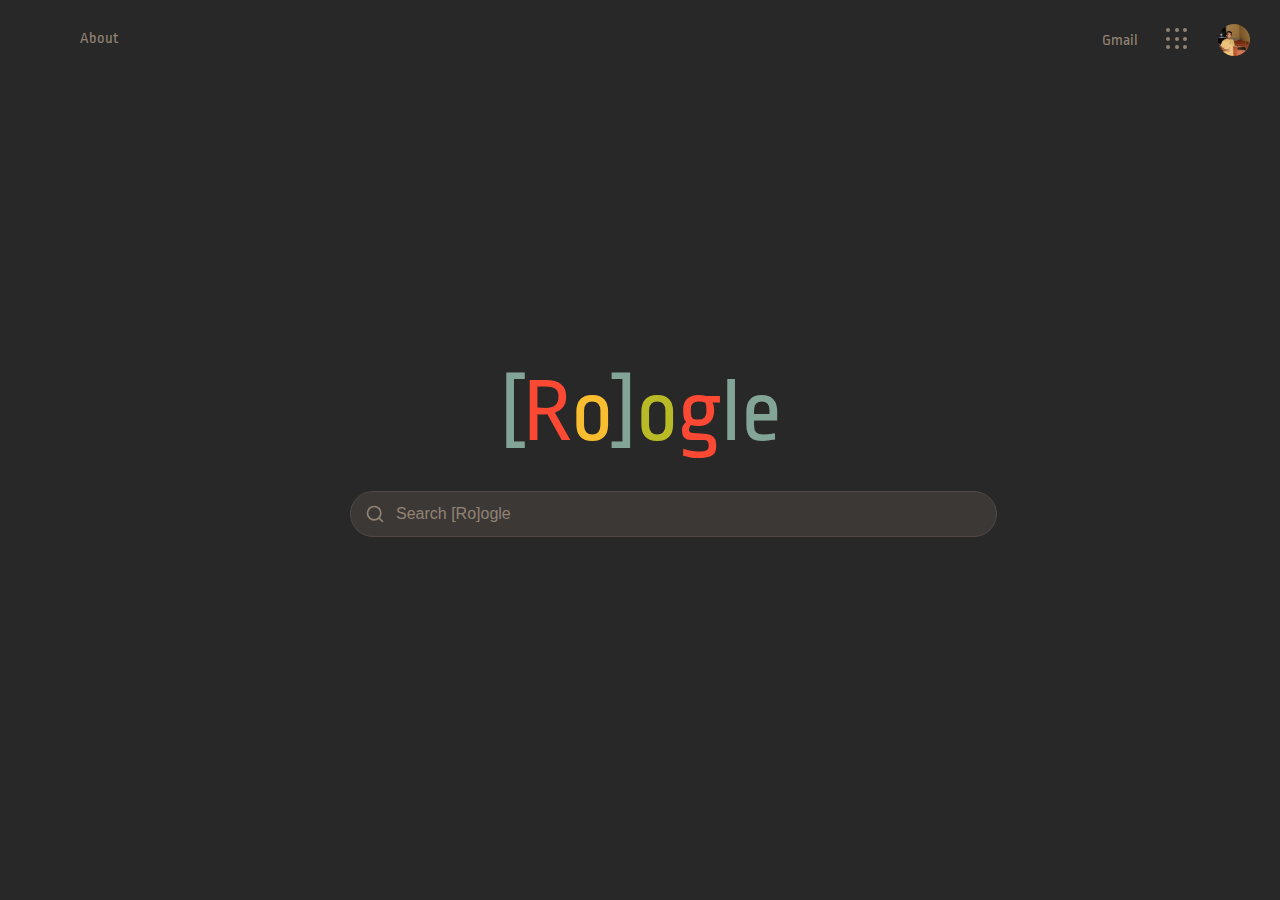
<file: beta-desktop/index.html>
<!DOCTYPE html>
<html lang="en">
<head>
    <meta charset="UTF-8">
    <meta name="viewport" content="width=device-width, initial-scale=1.0">
    <title>Roogle</title>
    <link href="https://fonts.googleapis.com/css2?family=Ropa+Sans&display=swap" rel="stylesheet">
<link rel="stylesheet" href="style.css">
</head>
<body>
    <a href="/beta-desktop/about.html" class="about-link">About</a>
    <div class="top-right">
        <a href="#" class="gmail-link" onclick="event.preventDefault(); document.getElementById('composePopup').classList.toggle('show')">Gmail</a>
        <div class="menu-dots" onclick="document.getElementById('profilePopup').classList.remove('show'); document.getElementById('appsMenu').classList.toggle('show')">
            <div class="dot"></div>
            <div class="dot"></div>
            <div class="dot"></div>
            <div class="dot"></div>
            <div class="dot"></div>
            <div class="dot"></div>
            <div class="dot"></div>
            <div class="dot"></div>
            <div class="dot"></div>
        </div>
        <div class="profile-pic" style="background-image: url('../assets/rohan-headshot.jpg'); background-size: cover; background-position: center;" onclick="document.getElementById('appsMenu').classList.remove('show'); document.getElementById('profilePopup').classList.toggle('show')"></div>
    </div>
    <div id="appsMenu" class="apps-menu">
        <a href="https://github.com/rshah713" class="app-item" target="_blank">
            <svg class="app-icon" viewBox="0 0 24 24"><path fill="#ffffff" d="M12 0c-6.626 0-12 5.373-12 12 0 5.302 3.438 9.8 8.207 11.387.599.111.793-.261.793-.577v-2.234c-3.338.726-4.033-1.416-4.033-1.416-.546-1.387-1.333-1.756-1.333-1.756-1.089-.745.083-.729.083-.729 1.205.084 1.839 1.237 1.839 1.237 1.07 1.834 2.807 1.304 3.492.997.107-.775.418-1.305.762-1.604-2.665-.305-5.467-1.334-5.467-5.931 0-1.311.469-2.381 1.236-3.221-.124-.303-.535-1.524.117-3.176 0 0 1.008-.322 3.301 1.23.957-.266 1.983-.399 3.003-.404 1.02.005 2.047.138 3.006.404 2.291-1.552 3.297-1.23 3.297-1.23.653 1.653.242 2.874.118 3.176.77.84 1.235 1.911 1.235 3.221 0 4.609-2.807 5.624-5.479 5.921.43.372.823 1.102.823 2.222v3.293c0 .319.192.694.801.576 4.765-1.589 8.199-6.086 8.199-11.386 0-6.627-5.373-12-12-12z"/></svg>
            <div class="app-name">code</div>
        </a>
        <a href="https://linkedin.com/in/rshah713" class="app-item" target="_blank">
            <svg class="app-icon" viewBox="0 0 24 24"><path fill="#0077b5" d="M19 0h-14c-2.761 0-5 2.239-5 5v14c0 2.761 2.239 5 5 5h14c2.762 0 5-2.239 5-5v-14c0-2.761-2.238-5-5-5zm-11 19h-3v-11h3v11zm-1.5-12.268c-.966 0-1.75-.79-1.75-1.764s.784-1.764 1.75-1.764 1.75.79 1.75 1.764-.783 1.764-1.75 1.764zm13.5 12.268h-3v-5.604c0-3.368-4-3.113-4 0v5.604h-3v-11h3v1.765c1.396-2.586 7-2.777 7 2.476v6.759z"/></svg>
            <div class="app-name">connect</div>
        </a>
        <a href="#" class="app-item">
            <svg class="app-icon" viewBox="0 0 24 24" fill="currentColor"><path d="M19 13h-6v6h-2v-6H5v-2h6V5h2v6h6v2z"/></svg>
            <div class="app-name">create</div>
        </a>
    </div>
    <div id="profilePopup" class="profile-popup">
        <div class="close-popup" onclick="document.getElementById('profilePopup').classList.remove('show')">×</div>
        <div class="popup-profile-pic" style="background-image: url('../assets/rohan-headshot.jpg')"></div>
        <div class="popup-name">Hi, I'm Rohan</div>
        <div class="popup-welcome">Welcome to my personal site!</div>
    </div>
    <div id="composePopup" class="compose-popup">
        <div class="compose-header">
            <div class="compose-title">New Message</div>
            <div class="compose-actions">
                <span class="compose-close" onclick="document.getElementById('composePopup').classList.remove('show')">×</span>
            </div>
        </div>
        <div class="compose-body">
            <form id="emailForm">
                <div class="email-field">
                    <div class="field-row">
                        <label>From</label>
                        <input type="email" class="compose-input" placeholder="Your Email" />
                    </div>
                </div>
                <div class="subject-field">
                    <input type="text" class="compose-input" placeholder="Subject" />
                </div>
                <textarea class="compose-textarea"></textarea>
                <button type="submit" class="compose-send">Send</button>
            </form>
        </div>
    </div>
    <div class="logo">
        <span>[</span><span>R</span><span>o</span><span>]</span><span>o</span><span>g</span><span>l</span><span>e</span>
    </div>
    <div class="search-container">
        <svg class="search-icon" xmlns="http://www.w3.org/2000/svg" viewBox="0 0 24 24" fill="none" stroke="currentColor" stroke-width="2" stroke-linecap="round" stroke-linejoin="round">
            <circle cx="11" cy="11" r="8"></circle>
            <line x1="21" y1="21" x2="16.65" y2="16.65"></line>
        </svg>
        <input type="text" class="search-bar" placeholder="Search [Ro]ogle" readonly>
        <div id="searchDropdown" class="search-dropdown">
            <div class="trending-title">Trending searches</div>
            <a href="/beta-desktop/experience.html" class="trending-item" style="text-decoration: none;">rohan's experience</a>
            <a href="/beta-desktop/skills.html" class="trending-item" style="text-decoration: none;">rohan's skills</a>
            <a href="/beta-desktop/projects.html" class="trending-item" style="text-decoration: none;">rohan's projects</a>
        </div>
    </div>
    <script>
    document.getElementById('emailForm').addEventListener('submit', function(e) {
        e.preventDefault();
        var email = document.querySelector('.email-field input').value;
        var subject = document.querySelector('.subject-field input').value;
        var message = document.querySelector('.compose-textarea').value;
        var e = atob('NzEzcnNoYWhAZ21haWwuY29t');
        
        // handle newline chars in email body
        var encodedSubject = encodeURIComponent(subject);
        var encodedMessage = encodeURIComponent(message);
        
        window.location.href = `mailto:${e}?subject=${encodedSubject}&body=${encodedMessage}`;
    });

    document.querySelector('.search-bar').addEventListener('click', function() {
        document.getElementById('searchDropdown').classList.add('show');
    });

    document.addEventListener('click', function(e) {
        if (!e.target.matches('.search-bar') && !e.target.matches('.search-dropdown') && !e.target.matches('.trending-item')) {
            document.getElementById('searchDropdown').classList.remove('show');
        }
    });
    </script>
</body>
</html>
</file>
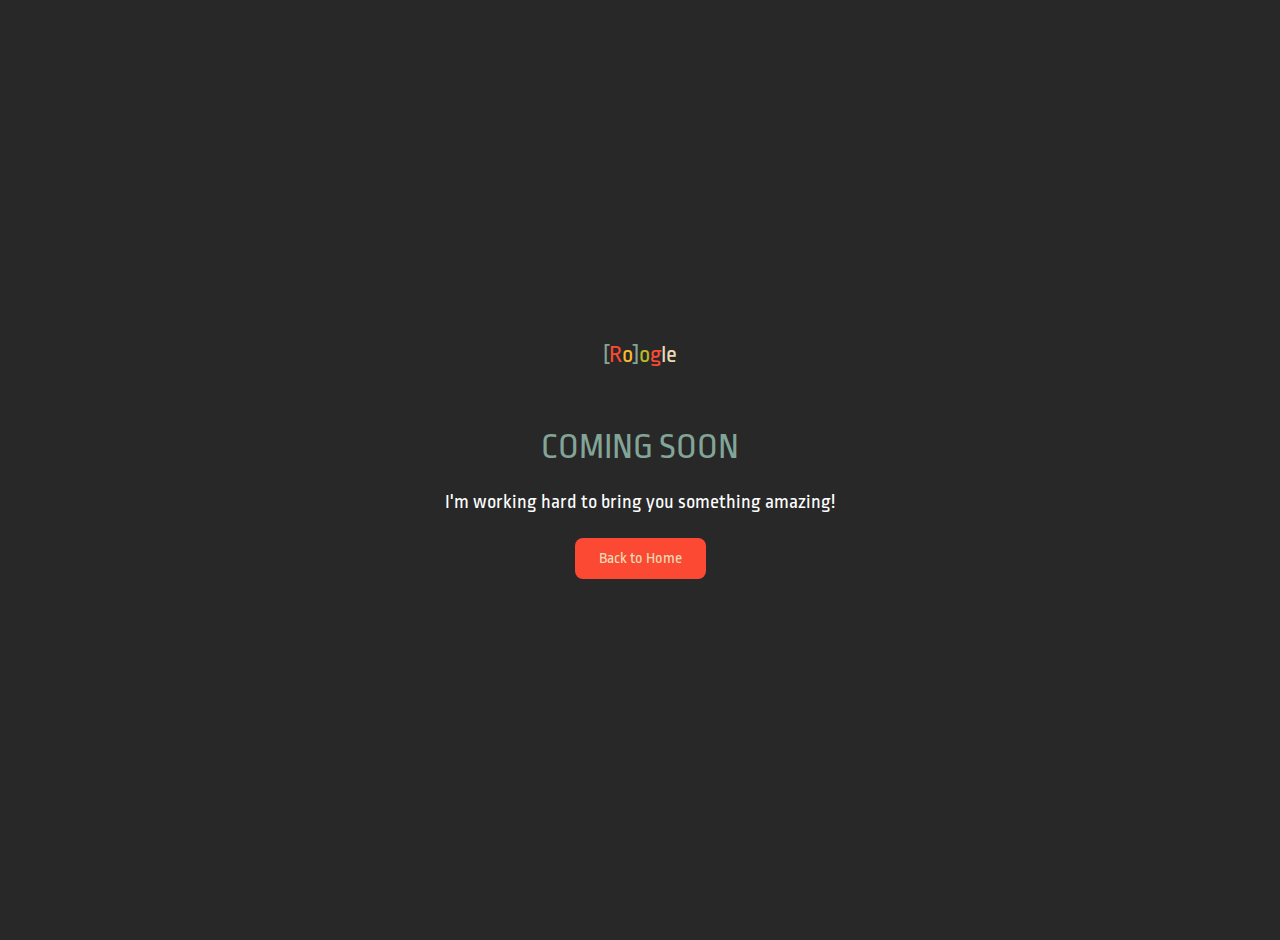
<file: beta-desktop/experience.html>
<!DOCTYPE html>
<html lang="en">
<head>
    <meta charset="UTF-8">
    <meta name="viewport" content="width=device-width, initial-scale=1.0">
    <title>About [Ro]ogle</title>
    <link href="https://fonts.googleapis.com/css2?family=Ropa+Sans&display=swap" rel="stylesheet">
    <style>
        body {
            font-family: 'Ropa Sans', sans-serif;
            margin: 0;
            padding: 20px;
            background-color: #282828;
            color: #ebdbb2;
            display: flex;
            flex-direction: column;
            align-items: center;
            justify-content: center;
            height: 100vh;
        }
        .header {
            display: flex;
            align-items: center;
            gap: 40px;
            margin-bottom: 40px;
        }
        .logo {
            font-size: 24px;
            text-decoration: none;
            color: #ebdbb2;
        }
        .logo span:nth-child(1) { color: #83a598; }
        .logo span:nth-child(2) { color: #fb4934; }
        .logo span:nth-child(3) { color: #fabd2f; }
        .logo span:nth-child(4) { color: #83a598; }
        .logo span:nth-child(5) { color: #b8bb26; }
        .logo span:nth-child(6) { color: #fb4934; }
        .about-content {
            text-align: center;
            padding: 20px;
            max-width: 600px;
            margin: 0 auto;
        }
        .about-name {
            font-size: 36px;
            color: #83a598;
            margin-bottom: 20px;
            animation: fadeIn 1s ease-in-out;
        }
        .about-description {
            font-size: 20px;
            line-height: 1.6;
            color: #ffffff;
            margin-bottom: 20px;
            animation: fadeIn 1.5s ease-in-out;
        }
        .discover-btn {
            display: inline-block;
            padding: 12px 24px;
            background: #fb4934;
            border: none;
            border-radius: 8px;
            color: #ebdbb2;
            font-size: 16px;
            cursor: pointer;
            transition: all 0.3s ease;
            text-decoration: none;
        }
        .discover-btn:hover {
            background: #fb6f6f;
            color: #282828;
        }
        @keyframes fadeIn {
            from { opacity: 0; transform: translateY(-20px); }
            to { opacity: 1; transform: translateY(0); }
        }
    </style>
</head>
<body>
    <div class="header">
        <a href="/" class="logo">
            <span>[</span><span>R</span><span>o</span><span>]</span><span>o</span><span>g</span><span>l</span><span>e</span>
        </a>
    </div>

    <div class="about-content">
        <div class="about-name">COMING SOON</div>
        <div class="about-description">
            I'm working hard to bring you something amazing!
        </div>
        <a href="/beta-desktop/index.html" class="discover-btn">Back to Home</a>
    </div>
</body>
</html>
</file>
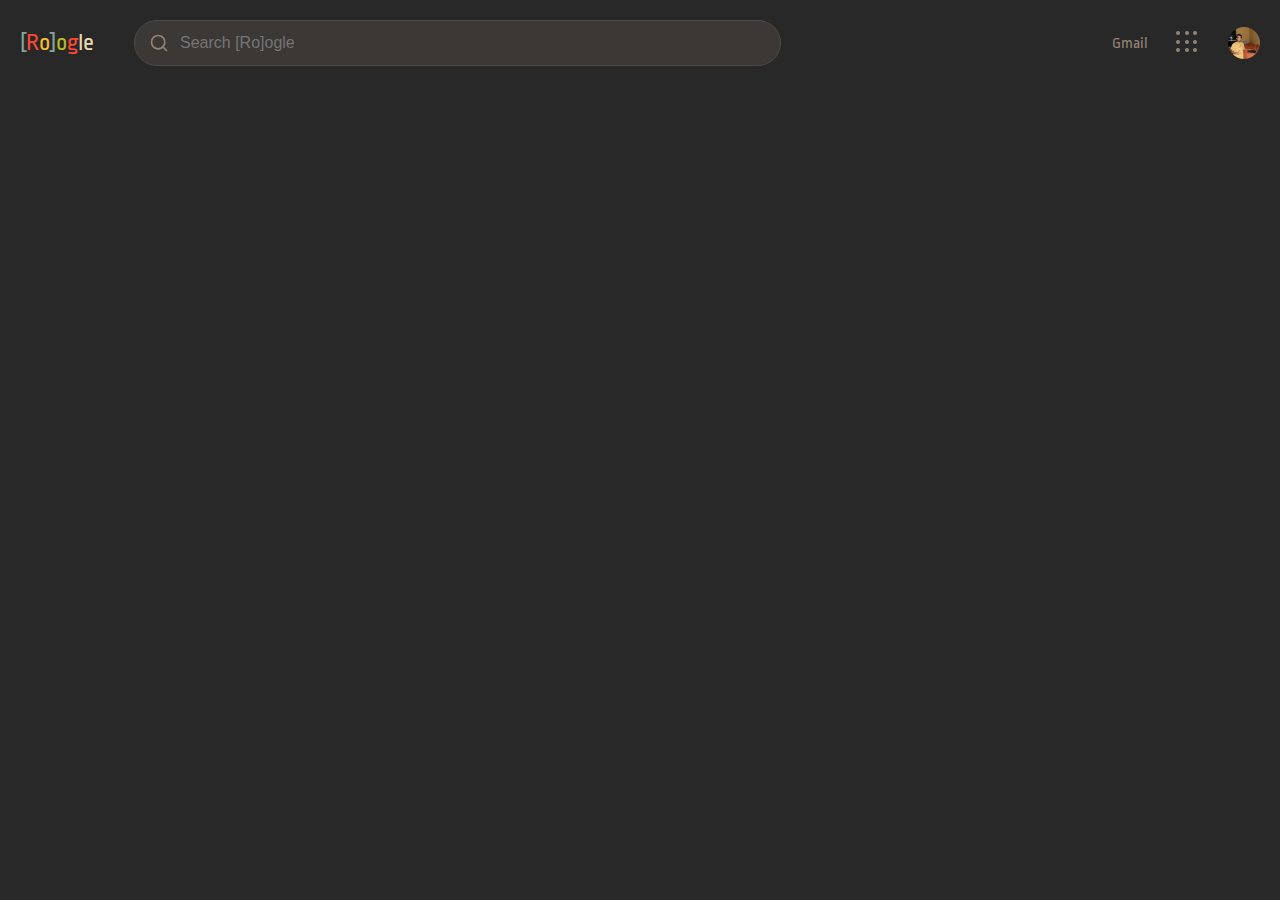
<file: beta-desktop/header.html>
<!DOCTYPE html>
<html lang="en">
<head>
    <meta charset="UTF-8">
    <meta name="viewport" content="width=device-width, initial-scale=1.0">
    <title>About [Ro]ogle</title>
    <link href="https://fonts.googleapis.com/css2?family=Ropa+Sans&display=swap" rel="stylesheet">
    <link rel="stylesheet" href="header.css">
</head>
<body>
    <div class="header">
        <a href="/beta-desktop/index.html" class="logo">
            <span>[</span><span>R</span><span>o</span><span>]</span><span>o</span><span>g</span><span>l</span><span>e</span>
        </a>
        <div class="search-container">
            <svg class="search-icon" xmlns="http://www.w3.org/2000/svg" viewBox="0 0 24 24" fill="none" stroke="currentColor" stroke-width="2" stroke-linecap="round" stroke-linejoin="round">
                <circle cx="11" cy="11" r="8"></circle>
                <line x1="21" y1="21" x2="16.65" y2="16.65"></line>
            </svg>
            <input type="text" class="search-bar" placeholder="Search [Ro]ogle" readonly>
            <div id="searchDropdown" class="search-dropdown">
                <div class="trending-title">Trending searches</div>
                <a href="/beta-desktop/experience.html" class="trending-item" style="text-decoration: none;">rohan's experience</a>
                <a href="/beta-desktop/skills.html" class="trending-item" style="text-decoration: none;">rohan's skills</a>
                <a href="/beta-desktop/projects.html" class="trending-item" style="text-decoration: none;">rohan's projects</a>
            </div>
        </div>
        <div class="top-right">
            <a href="#" class="gmail-link" onclick="event.preventDefault(); document.getElementById('composePopup').classList.toggle('show')">Gmail</a>
            <div class="menu-dots" onclick="document.getElementById('profilePopup').classList.remove('show'); document.getElementById('appsMenu').classList.toggle('show')">
                <div class="dot"></div>
                <div class="dot"></div>
                <div class="dot"></div>
                <div class="dot"></div>
                <div class="dot"></div>
                <div class="dot"></div>
                <div class="dot"></div>
                <div class="dot"></div>
                <div class="dot"></div>
            </div>
            <div class="profile-pic" style="background-image: url('../assets/rohan-headshot.jpg')" onclick="document.getElementById('appsMenu').classList.remove('show'); document.getElementById('profilePopup').classList.toggle('show')"></div>
        </div>
    </div>

    <div id="appsMenu" class="apps-menu">
        <a href="https://github.com/rshah713" class="app-item" target="_blank">
            <svg class="app-icon" viewBox="0 0 24 24"><path fill="#ffffff" d="M12 0c-6.626 0-12 5.373-12 12 0 5.302 3.438 9.8 8.207 11.387.599.111.793-.261.793-.577v-2.234c-3.338.726-4.033-1.416-4.033-1.416-.546-1.387-1.333-1.756-1.333-1.756-1.089-.745.083-.729.083-.729 1.205.084 1.839 1.237 1.839 1.237 1.07 1.834 2.807 1.304 3.492.997.107-.775.418-1.305.762-1.604-2.665-.305-5.467-1.334-5.467-5.931 0-1.311.469-2.381 1.236-3.221-.124-.303-.535-1.524.117-3.176 0 0 1.008-.322 3.301 1.23.957-.266 1.983-.399 3.003-.404 1.02.005 2.047.138 3.006.404 2.291-1.552 3.297-1.23 3.297-1.23.653 1.653.242 2.874.118 3.176.77.84 1.235 1.911 1.235 3.221 0 4.609-2.807 5.624-5.479 5.921.43.372.823 1.102.823 2.222v3.293c0 .319.192.694.801.576 4.765-1.589 8.199-6.086 8.199-11.386 0-6.627-5.373-12-12-12z"/></svg>
            <div class="app-name">code</div>
        </a>
        <a href="https://linkedin.com/in/rshah713" class="app-item" target="_blank">
            <svg class="app-icon" viewBox="0 0 24 24"><path fill="#0077b5" d="M19 0h-14c-2.761 0-5 2.239-5 5v14c0 2.761 2.239 5 5 5h14c2.762 0 5-2.239 5-5v-14c0-2.761-2.238-5-5-5zm-11 19h-3v-11h3v11zm-1.5-12.268c-.966 0-1.75-.79-1.75-1.764s.784-1.764 1.75-1.764 1.75.79 1.75 1.764-.783 1.764-1.75 1.764zm13.5 12.268h-3v-5.604c0-3.368-4-3.113-4 0v5.604h-3v-11h3v1.765c1.396-2.586 7-2.777 7 2.476v6.759z"/></svg>
            <div class="app-name">connect</div>
        </a>
        <a href="#" class="app-item">
            <svg class="app-icon" viewBox="0 0 24 24" fill="currentColor"><path d="M19 13h-6v6h-2v-6H5v-2h6V5h2v6h6v2z"/></svg>
            <div class="app-name">create</div>
        </a>
    </div>

    <div id="profilePopup" class="profile-popup">
        <div class="close-popup" onclick="document.getElementById('profilePopup').classList.remove('show')">×</div>
        <div class="popup-profile-pic" style="background-image: url('../assets/rohan-headshot.jpg')"></div>
        <div class="popup-name">Hi, I'm Rohan</div>
        <div class="popup-welcome">Welcome to my personal site!</div>
    </div>

    <div id="composePopup" class="compose-popup">
        <div class="compose-header">
            <div class="compose-title">New Message</div>
            <div class="compose-actions">
                <span class="compose-close" onclick="document.getElementById('composePopup').classList.remove('show')">×</span>
            </div>
        </div>
        <div class="compose-body">
            <form id="emailForm">
                <div class="email-field">
                    <div class="field-row">
                        <label>From</label>
                        <input type="email" class="compose-input" placeholder="Your Email" />
                    </div>
                </div>
                <div class="subject-field">
                    <input type="text" class="compose-input" placeholder="Subject" />
                </div>
                <textarea class="compose-textarea"></textarea>
                <button type="submit" class="compose-send">Send</button>
            </form>
        </div>
    </div>
</file>
<file: beta-desktop/style.css>
body {
    font-family: 'Ropa Sans', sans-serif;
    margin: 0;
    padding: 0;
    height: 100vh;
    display: flex;
    flex-direction: column;
    align-items: center;
    justify-content: center;
    background-color: #282828;
    color: #ebdbb2;
}
.logo {
    font-size: 90px;
    margin-bottom: 30px;
}
.logo span {
    color: #83a598;
}
.logo span:nth-child(2) {
    color: #fb4934;
}
.logo span:nth-child(3) {
    color: #fabd2f;
}
.logo span:nth-child(4) {
    color: #83a598;
}
.logo span:nth-child(5) {
    color: #b8bb26;
}
.logo span:nth-child(6) {
    color: #fb4934;
}
.search-container {
    width: 580px;
    max-width: 90%;
    position: relative;
}
.search-bar {
    width: 100%;
    height: 44px;
    border: 1px solid #504945;
    border-radius: 24px;
    padding: 0 20px 0 45px;
    font-size: 16px;
    outline: none;
    background-color: #3c3836;
    color: #ebdbb2;
    cursor: text;
}
.search-icon {
    position: absolute;
    left: 15px;
    top: 50%;
    transform: translateY(-50%);
    width: 20px;
    height: 20px;
    color: #928374;
}
.search-bar::placeholder {
    color: #928374;
}
.search-bar:hover, .search-bar:focus {
    box-shadow: 0 1px 6px rgba(251, 241, 199, 0.2);
    border-color: #665c54;
}
.search-dropdown {
    display: none;
    position: absolute;
    top: 100%;
    left: 0;
    right: 0;
    background-color: #3c3836;
    border-radius: 0 0 12px 12px;
    margin-top: 5px;
    padding: 15px;
    box-shadow: 0 2px 10px rgba(0, 0, 0, 0.3);
}
.search-dropdown.show {
    display: block;
}
.trending-title {
    font-weight: bold;
    color: #ebdbb2;
    margin-bottom: 10px;
    padding-left: 10px;
}
.trending-item {
    padding: 8px 10px;
    cursor: pointer;
    color: #ebdbb2;
    border-radius: 4px;
    display: flex;
    align-items: center;
    gap: 8px;
}
.trending-item:hover {
    background-color: #504945;
}
.trending-item::before {
    content: "";
    display: inline-block;
    width: 16px;
    height: 16px;
    background-image: url("data:image/svg+xml,%3Csvg xmlns='http://www.w3.org/2000/svg' viewBox='0 0 24 24' fill='%23928374'%3E%3Cpath d='M16 6l2.29 2.29-4.88 4.88-4-4L2 16.59 3.41 18l6-6 4 4 6.3-6.29L22 12V6z'/%3E%3C/svg%3E");
    background-size: contain;
    background-repeat: no-repeat;
}
.about-link {
    position: absolute;
    top: 30px;
    left: 80px;
    color: #928374;
    text-decoration: none;
}
.about-link:hover {
    text-decoration: underline;
}
.top-right {
    position: absolute;
    top: 20px;
    right: 30px;
    display: flex;
    align-items: center;
    gap: 20px;
}
.gmail-link {
    color: #928374;
    text-decoration: none;
}
.gmail-link:hover {
    text-decoration: underline;
}
.menu-dots {
    width: 24px;
    height: 24px;
    display: grid;
    grid-template-columns: repeat(3, 1fr);
    grid-template-rows: repeat(3, 1fr);
    gap: 2px;
    cursor: pointer;
    padding: 8px;
    border-radius: 50%;
}
.menu-dots:hover {
    background-color: #3c3836;
}
.dot {
    width: 4px;
    height: 4px;
    background-color: #928374;
    border-radius: 50%;
}
.profile-pic {
    width: 32px;
    height: 32px;
    border-radius: 50%;
    background-color: #504945;
    cursor: pointer;
}
.profile-popup {
    display: none;
    position: absolute;
    top: 70px;
    right: 30px;
    background-color: #3c3836;
    border-radius: 12px;
    padding: 30px;
    box-shadow: 0 2px 10px rgba(0, 0, 0, 0.3);
    text-align: center;
    min-width: 300px;
}
.profile-popup.show {
    display: block;
}
.popup-profile-pic {
    width: 120px;
    height: 120px;
    border-radius: 50%;
    margin-bottom: 15px;
    background-size: cover;
    background-position: center;
    margin: 0 auto 20px;
}
.popup-name {
    font-size: 18px;
    margin-bottom: 5px;
    color: #ebdbb2;
}
.popup-welcome {
    font-size: 14px;
    color: #928374;
}
.close-popup {
    position: absolute;
    top: 10px;
    right: 10px;
    color: #fff;
    cursor: pointer;
    font-size: 20px;
    width: 24px;
    height: 24px;
    display: flex;
    align-items: center;
    justify-content: center;
    border-radius: 50%;
}
.close-popup:hover {
    background-color: rgba(255, 255, 255, 0.1);
}
.apps-menu {
    display: none;
    position: absolute;
    top: 60px;
    right: 30px;
    background-color: #3c3836;
    border-radius: 12px;
    padding: 20px;
    box-shadow: 0 2px 10px rgba(0, 0, 0, 0.3);
    grid-template-columns: repeat(3, 1fr);
    gap: 15px;
    min-width: 320px;
}
.apps-menu.show {
    display: grid;
}
.app-item {
    display: flex;
    flex-direction: column;
    align-items: center;
    padding: 10px;
    border-radius: 8px;
    cursor: pointer;
    text-decoration: none;
}
.app-item:hover {
    background-color: #504945;
}
.app-icon {
    width: 40px;
    height: 40px;
    margin-bottom: 8px;
    color: #ebdbb2;
}
.app-name {
    color: #ebdbb2;
    font-size: 14px;
    text-align: center;
}
.app-subtext {
    color: #928374;
    font-size: 12px;
    text-align: center;
}
.compose-popup {
    display: none;
    position: fixed;
    bottom: 0;
    right: 30px;
    width: 500px;
    background-color: #282828;
    border-radius: 8px 8px 0 0;
    box-shadow: 0 -2px 10px rgba(0, 0, 0, 0.3);
    z-index: 1000;
}
.compose-popup.show {
    display: block;
}
.compose-header {
    padding: 10px 15px;
    background-color: #3c3836;
    border-radius: 8px 8px 0 0;
    display: flex;
    justify-content: space-between;
    align-items: center;
    height: 40px;
}
.compose-title {
    color: #ebdbb2;
    font-size: 14px;
}
.compose-close {
    color: #ebdbb2;
    cursor: pointer;
    font-size: 20px;
}
.compose-body {
    padding: 8px;
}
.compose-field {
    margin-bottom: 15px;
}
.compose-input {
    background: transparent;
    border: none;
    color: #ebdbb2;
    width: 100%;
    padding: 4px;
}
.compose-input::placeholder {
    color: #928374;
}
.compose-input:focus {
    outline: none;
}
.compose-textarea {
    width: 100%;
    height: 200px;
    background: transparent;
    border: none;
    color: #ebdbb2;
    resize: none;
}
.compose-textarea:focus {
    outline: none;
}
.compose-send {
    background-color: #98971a;
    color: #282828;
    border: none;
    border-radius: 9999px;
    padding: 8px 16px;
    width: 80px;
    cursor: pointer;
    margin-left: auto;
    display: block;
}
.compose-send:hover {
    background-color: #b8bb26;
}
.email-field, .subject-field {
    border-bottom: 0.05rem solid #504945;
    margin-bottom: 12px;
    padding-bottom: 8px;
}
.field-row {
    display: flex;
    align-items: center;
    gap: 8px;
    padding: 8px 0;
}
.field-row label {
    color: #ebdbb2;
    min-width: 40px;
}
</file>
<file: beta-desktop/header.css>
body {
    font-family: 'Ropa Sans', sans-serif;
    margin: 0;
    padding: 20px;
    background-color: #282828;
    color: #ebdbb2;
}
.header {
    display: flex;
    align-items: center;
    gap: 40px;
    margin-bottom: 40px;
}
.logo {
    font-size: 24px;
    text-decoration: none;
    color: #ebdbb2;
}
.logo span:nth-child(1) { color: #83a598; }
.logo span:nth-child(2) { color: #fb4934; }
.logo span:nth-child(3) { color: #fabd2f; }
.logo span:nth-child(4) { color: #83a598; }
.logo span:nth-child(5) { color: #b8bb26; }
.logo span:nth-child(6) { color: #fb4934; }
.search-container {
    width: 580px;
    position: relative;
}
.search-bar {
    width: 100%;
    height: 44px;
    border: 1px solid #504945;
    border-radius: 24px;
    padding: 0 20px 0 45px;
    font-size: 16px;
    outline: none;
    background-color: #3c3836;
    color: #ebdbb2;
    cursor: text;
}
.search-icon {
    position: absolute;
    left: 15px;
    top: 50%;
    transform: translateY(-50%);
    width: 20px;
    height: 20px;
    color: #928374;
}
.top-right {
    margin-left: auto;
    display: flex;
    align-items: center;
    gap: 20px;
}
.gmail-link {
    color: #928374;
    text-decoration: none;
}
.menu-dots {
    width: 24px;
    height: 24px;
    display: grid;
    grid-template-columns: repeat(3, 1fr);
    grid-template-rows: repeat(3, 1fr);
    gap: 2px;
    cursor: pointer;
    padding: 8px;
    border-radius: 50%;
}
.dot {
    width: 4px;
    height: 4px;
    background-color: #928374;
    border-radius: 50%;
}
.profile-pic {
    width: 32px;
    height: 32px;
    border-radius: 50%;
    background-color: #504945;
    cursor: pointer;
    background-size: cover;
    background-position: center;
}
.search-dropdown {
    display: none;
    position: absolute;
    top: 100%;
    left: 0;
    right: 0;
    background-color: #3c3836;
    border-radius: 0 0 12px 12px;
    margin-top: 5px;
    padding: 15px;
    box-shadow: 0 2px 10px rgba(0, 0, 0, 0.3);
}
.search-dropdown.show {
    display: block;
}
.trending-title {
    font-weight: bold;
    color: #ebdbb2;
    margin-bottom: 10px;
    padding-left: 10px;
}
.trending-item {
    padding: 8px 10px;
    cursor: pointer;
    color: #ebdbb2;
    border-radius: 4px;
    display: flex;
    align-items: center;
    gap: 8px;
}
.trending-item:hover {
    background-color: #504945;
}
.trending-item::before {
    content: "";
    display: inline-block;
    width: 16px;
    height: 16px;
    background-image: url("data:image/svg+xml,%3Csvg xmlns='http://www.w3.org/2000/svg' viewBox='0 0 24 24' fill='%23928374'%3E%3Cpath d='M16 6l2.29 2.29-4.88 4.88-4-4L2 16.59 3.41 18l6-6 4 4 6.3-6.29L22 12V6z'/%3E%3C/svg%3E");
    background-size: contain;
    background-repeat: no-repeat;
}
.profile-popup {
    display: none;
    position: absolute;
    top: 70px;
    right: 30px;
    background-color: #3c3836;
    border-radius: 12px;
    padding: 30px;
    box-shadow: 0 2px 10px rgba(0, 0, 0, 0.3);
    text-align: center;
    min-width: 300px;
}
.profile-popup.show {
    display: block;
}
.popup-profile-pic {
    width: 120px;
    height: 120px;
    border-radius: 50%;
    margin-bottom: 15px;
    background-size: cover;
    background-position: center;
    margin: 0 auto 20px;
}
.popup-name {
    font-size: 18px;
    margin-bottom: 5px;
    color: #ebdbb2;
}
.popup-welcome {
    font-size: 14px;
    color: #928374;
}
.close-popup {
    position: absolute;
    top: 10px;
    right: 10px;
    color: #fff;
    cursor: pointer;
    font-size: 20px;
    width: 24px;
    height: 24px;
    display: flex;
    align-items: center;
    justify-content: center;
    border-radius: 50%;
}
.close-popup:hover {
    background-color: rgba(255, 255, 255, 0.1);
}
.apps-menu {
    display: none;
    position: absolute;
    top: 60px;
    right: 30px;
    background-color: #3c3836;
    border-radius: 12px;
    padding: 20px;
    box-shadow: 0 2px 10px rgba(0, 0, 0, 0.3);
    grid-template-columns: repeat(3, 1fr);
    gap: 15px;
    min-width: 320px;
}
.apps-menu.show {
    display: grid;
}
.app-item {
    display: flex;
    flex-direction: column;
    align-items: center;
    padding: 10px;
    border-radius: 8px;
    cursor: pointer;
    text-decoration: none;
}
.app-item:hover {
    background-color: #504945;
}
.app-icon {
    width: 40px;
    height: 40px;
    margin-bottom: 8px;
    color: #ebdbb2;
}
.app-name {
    color: #ebdbb2;
    font-size: 14px;
    text-align: center;
}
.compose-popup {
    display: none;
    position: fixed;
    bottom: 0;
    right: 30px;
    width: 500px;
    background-color: #282828;
    border-radius: 8px 8px 0 0;
    box-shadow: 0 -2px 10px rgba(0, 0, 0, 0.3);
    z-index: 1000;
}
.compose-popup.show {
    display: block;
}
.compose-header {
    padding: 10px 15px;
    background-color: #3c3836;
    border-radius: 8px 8px 0 0;
    display: flex;
    justify-content: space-between;
    align-items: center;
    height: 40px;
}
.compose-title {
    color: #ebdbb2;
    font-size: 14px;
}
.compose-close {
    color: #ebdbb2;
    cursor: pointer;
    font-size: 20px;
}
.compose-body {
    padding: 8px;
}
.compose-field {
    margin-bottom: 15px;
}
.compose-input {
    background: transparent;
    border: none;
    color: #ebdbb2;
    width: 100%;
    padding: 4px;
}
.compose-input::placeholder {
    color: #928374;
}
.compose-input:focus {
    outline: none;
}
.compose-textarea {
    width: 100%;
    height: 200px;
    background: transparent;
    border: none;
    color: #ebdbb2;
    resize: none;
}
.compose-textarea:focus {
    outline: none;
}
.compose-send {
    background-color: #98971a;
    color: #282828;
    border: none;
    border-radius: 9999px;
    padding: 8px 16px;
    width: 80px;
    cursor: pointer;
    margin-left: auto;
    display: block;
}
.compose-send:hover {
    background-color: #b8bb26;
}
.email-field, .subject-field {
    border-bottom: 0.05rem solid #504945;
    margin-bottom: 12px;
    padding-bottom: 8px;
}
.field-row {
    display: flex;
    align-items: center;
    gap: 8px;
    padding: 8px 0;
}
.field-row label {
    color: #ebdbb2;
    min-width: 40px;
}
</file>
